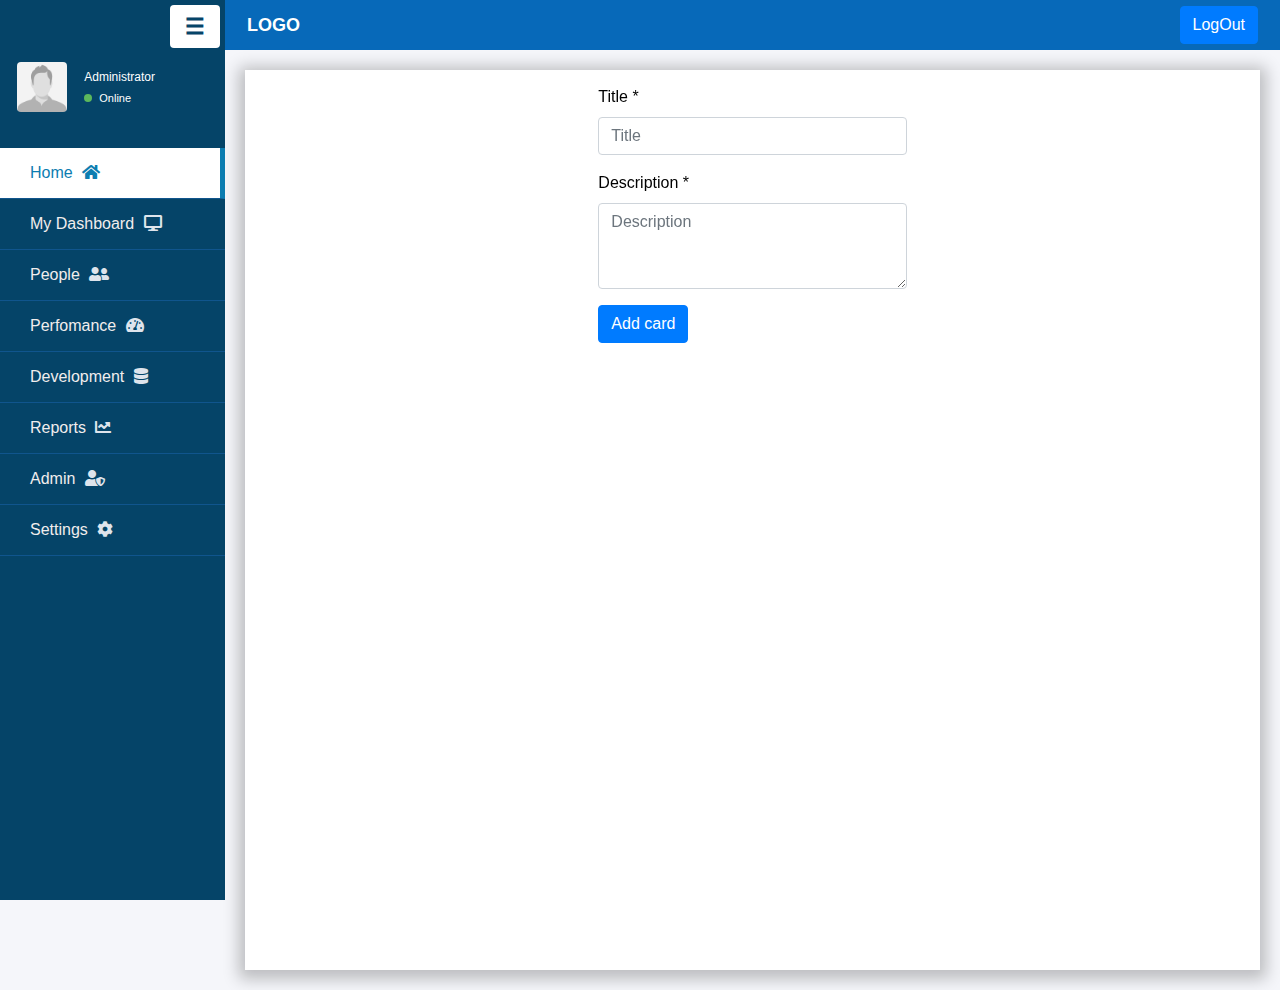
<file: index.html>
<!DOCTYPE html>
<html lang="en">
  <head>
    <meta charset="UTF-8" />
    <meta http-equiv="X-UA-Compatible" content="IE=edge" />
    <meta name="viewport" content="width=device-width, initial-scale=1.0" />
    <link
      rel="stylesheet"
      href="https://use.fontawesome.com/releases/v5.8.1/css/all.css"
    />
    <link rel="stylesheet" href="assets/css/bootstrap.min.css" />
    <link rel="stylesheet" href="assets/css/style.css" />
    <title>Document</title>
  </head>
  <body onload="currentUserLogedIn()">
    <main class="mainSection">
      <div class="mainInnerWrapper">
        <section class="mainLeftSection" id="mainLeftSection">
          <button class="hamBurgerBtn" onclick="clickButton()">&#9776;</button>
          <div class="sidebar-header">
            <div class="user-pic">
              <img
                class="img-responsive img-rounded"
                src="assets/images/user.jpg"
                alt="User picture"
              />
            </div>
            <div class="user-info">
              <span class="user-name">
                <strong id="userLoggedIn"></strong>
              </span>
              <span class="user-role">Administrator</span>
              <span class="user-status">
                <i></i>
                <span>Online</span>
              </span>
            </div>
          </div>
          <div class="userDetails">
            <h5 id="userPhone"></h5>
            <h5 id="userAddress"></h5>
            <h5 id="userEmail"></h5>
          </div>
          <div class="menuItems">
            <ul>
              <li>
                <a href="#" class="active">
                  <span class="item">Home</span>
                  <span class="icon"><i class="fas fa-home"></i></span>
                </a>
              </li>
              <li>
                <a href="#">
                  <span class="item">My Dashboard</span>
                  <span class="icon"><i class="fas fa-desktop"></i></span>
                </a>
              </li>
              <li>
                <a href="#">
                  <span class="item">People</span>
                  <span class="icon"><i class="fas fa-user-friends"></i></span>
                </a>
              </li>
              <li>
                <a href="#">
                  <span class="item">Perfomance</span>
                  <span class="icon"
                    ><i class="fas fa-tachometer-alt"></i
                  ></span>
                </a>
              </li>
              <li>
                <a href="#">
                  <span class="item">Development</span>
                  <span class="icon"><i class="fas fa-database"></i></span>
                </a>
              </li>
              <li>
                <a href="#">
                  <span class="item">Reports</span>
                  <span class="icon"><i class="fas fa-chart-line"></i></span>
                </a>
              </li>
              <li>
                <a href="#">
                  <span class="item">Admin</span>
                  <span class="icon"><i class="fas fa-user-shield"></i></span>
                </a>
              </li>
              <li>
                <a href="#">
                  <span class="item">Settings</span>
                  <span class="icon"><i class="fas fa-cog"></i></span>
                </a>
              </li>
            </ul>
          </div>
        </section>
        <section class="mainRightSection" id="mainRightSection">
          <div class="topBar">
            <div class="logo">
              <a class="" href="#">LOGO</a>
            </div>
            <div class="">
              <button60px
                type="button"
                class="btn btn-primary"
                onClick="userLogout()"
              >
                LogOut
              </button60px>
            </div>
          </div>
          <div class="rightSectionContent">
            <div class="row justify-content-center align-items-center">
              <div class="col-md-12">
                <form
                  class="cardFormSection"
                  onsubmit="return false"
                  id="cardForm"
                >
                  <div class="row justify-content-center align-items-center">
                    <div class="col-md-4">
                      <div class="form-group">
                        <label for="emailAddress">Title *</label>
                        <input
                          type="text"
                          class="form-control"
                          id="title"
                          placeholder="Title"
                          required
                        />
                      </div>
                      <div class="form-group">
                        <label for="exampleFormControlTextarea1"
                          >Description *</label
                        >
                        <textarea
                          placeholder="Description"
                          class="form-control"
                          id="description"
                          rows="3"
                        ></textarea>
                      </div>
                      <button
                        type="submit"
                        class="btn btn-primary"
                        onclick="cardAdd()"
                      >
                        Add card
                      </button>
                    </div>
                  </div>
                </form>
              </div>
            </div>
            <div class="row" id="cardRow"></div>

            <div class="row">
              <div class="col-md-12">
                <p class="errorMessage" role="alert" id="errorMessage"></p>
              </div>
            </div>
          </div>
        </section>
      </div>
      <!-- Modal -->
      <div
        class="modal fade"
        id="exampleModal"
        tabindex="-1"
        role="dialog"
        aria-labelledby="exampleModalLabel"
        aria-hidden="true"
      >
        <div class="modal-dialog" role="document">
          <div class="modal-content">
            <div class="modal-header">
              <h5 class="modal-title" id="exampleModalLabel">Modal title</h5>
              <button
                type="button"
                class="close"
                data-dismiss="modal"
                aria-label="Close"
              >
                <span aria-hidden="true">&times;</span>
              </button>
            </div>
            <div class="modal-body">...</div>
            <div class="modal-footer">
              <button
                type="button"
                class="btn btn-secondary"
                data-dismiss="modal"
              >
                No
              </button>
              <button
                type="button"
                class="btn btn-primary"
                id="deleteModal"
                data-dismiss="modal"
                onclick="cardRemove()"
              >
                Yes
              </button>
            </div>
          </div>
        </div>
      </div>
    </main>
    <script src="assets/js/jquery-3.2.1.slim.min.js"></script>
    <script src="assets/js/bootstrap.min.js"></script>
    <script src="assets/js/app.js"></script>
  </body>
</html>
</file>
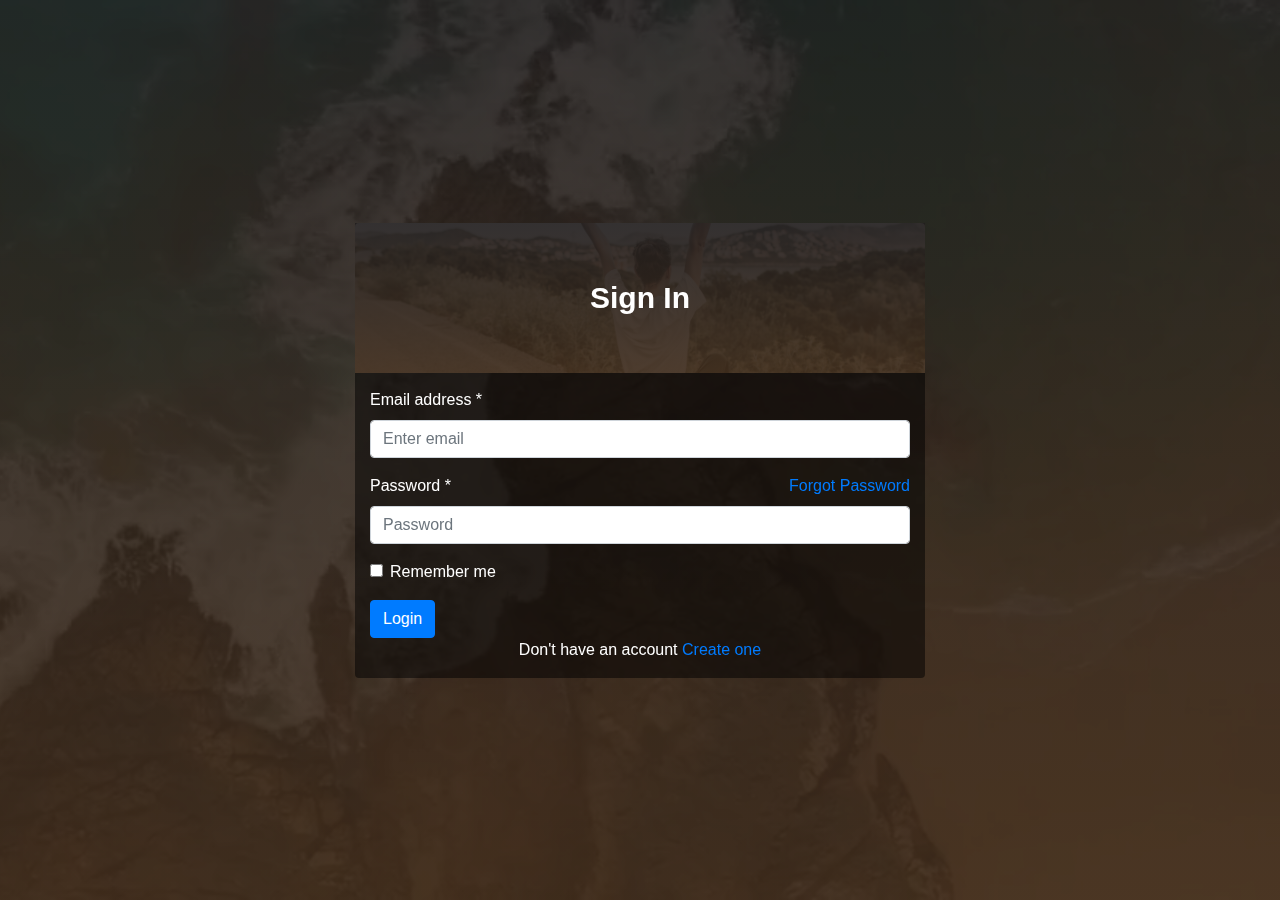
<file: login.html>
<!DOCTYPE html>
<html lang="en">
  <head>
    <meta charset="UTF-8" />
    <meta http-equiv="X-UA-Compatible" content="IE=edge" />
    <meta name="viewport" content="width=device-width, initial-scale=1.0" />
    <link rel="stylesheet" href="assets/css/bootstrap.min.css" />
    <link rel="stylesheet" href="assets/css/style.css" type="text/css" />
    <title>Sign In</title>
  </head>
  <body>
    <video autoplay muted loop id="myVideo">
      <source src="assets/images/signin.mp4" type="video/mp4" />
    </video>
    <div class="mainSignUpWrapper">
      <div class="container h-100">
        <div class="row h-100 align-items-center">
          <div class="col-md-12">
            <form onsubmit="return false">
              <div class="row justify-content-center">
                <div class="col-md-6">
                  <div class="row">
                    <div class="col-md-12 noPadding">
                      <div
                        class="formBanner"
                        style="background: url(assets/images/signin.jpg)"
                      >
                        <h4>Sign In</h4>
                      </div>
                    </div>
                  </div>
                  <div class="row rowBg">
                    <div class="col-md-12">
                      <div class="form-group">
                        <label for="emailAddress">Email address *</label>
                        <input
                          type="email"
                          class="form-control"
                          id="emailAddress"
                          aria-describedby="emailHelp"
                          placeholder="Enter email"
                          required
                        />
                      </div>
                    </div>
                    <div class="col-md-12">
                      <div class="form-group">
                        <div class="forgotPassword">
                          <label for="password">Password *</label>
                          <label for="forgotPassword"
                            ><a href="#">Forgot Password</a></label
                          >
                        </div>
                        <input
                          type="password"
                          class="form-control"
                          id="password"
                          placeholder="Password"
                          required
                        />
                      </div>
                    </div>
                    <div class="col-md-12">
                      <div class="form-group">
                        <div class="form-check">
                          <input
                            type="checkbox"
                            class="form-check-input"
                            id="exampleCheck1"
                          />
                          <label class="form-check-label" for="exampleCheck1"
                            >Remember me</label
                          >
                        </div>
                      </div>
                      <button
                        type="submit"
                        class="btn btn-primary"
                        onClick="login()"
                      >
                        Login
                      </button>
                    </div>
                    <div class="col-md-12">
                      <div class="createAccount">
                        <p>
                          Don't have an account
                          <a href="signup.html">Create one</a>
                        </p>
                      </div>
                    </div>
                    <div class="col-md-12">
                      <p
                        class="errorMessage"
                        role="alert"
                        id="errorMessage"
                      ></p>
                    </div>
                  </div>
                </div>
              </div>
            </form>
          </div>
        </div>
      </div>
    </div>
    <script src="assets/js/jquery-3.2.1.slim.min.js"></script>
    <script src="assets/js/bootstrap.min.js"></script>
    <script src="assets/js/app.js"></script>
  </body>
</html>
</file>
<file: assets/css/style.css>
html,
body {
  overflow-x: hidden;
  background-color: #f5f6fa;
  scroll-behavior: smooth;
}

* {
  padding: 0;
  margin: 0;
  box-sizing: border-box;
}

ul {
  margin: 0;
  list-style: none;
}

.noPadding {
  padding: 0;
}

.mainSignUpWrapper {
  height: 100vh;
  position: relative;
}

.mainSignUpWrapper::before {
  position: absolute;
  content: "";
  inset: 0;
  width: 100%;
  height: 100%;
  background: -webkit-linear-gradient(bottom, #402d1d, #211e1e);
  opacity: 0.9;
}

#myVideo {
  position: fixed;
  right: 0;
  bottom: 0;
  min-width: 100%;
  min-height: 100%;
}

.formBanner {
  display: flex;
  align-items: center;
  justify-content: center;
  background-size: cover !important;
  background-repeat: no-repeat !important;
  background-position: center center !important;
  width: 100%;
  height: 150px;
  color: #fff;
  border-radius: 0.25rem 0.25rem 0 0;
  -webkit-border-radius: 0.25rem 0.25rem 0 0;
  -moz-border-radius: 0.25rem 0.25rem 0 0;
  -ms-border-radius: 0.25rem 0.25rem 0 0;
  -o-border-radius: 0.25rem 0.25rem 0 0;
  position: relative;
  z-index: 9;
}

.formBanner::before {
  position: absolute;
  content: "";
  inset: 0;
  width: 100%;
  height: 100%;
  background: -webkit-linear-gradient(bottom, #402d1d, #211e1e);
  opacity: 0.9;
  z-index: -1;
}

.formBanner h4 {
  font-size: 30px;
  font-weight: bold;
  margin: 0;
}

.rowBg {
  background: rgba(0, 0, 0, 0.5);
  color: #fff;
  padding-block: 15px;
  border-radius: 0 0 0.25rem 0.25rem;
  -webkit-border-radius: 0 0 0.25rem 0.25rem;
  -moz-border-radius: 0 0 0.25rem 0.25rem;
  -ms-border-radius: 0 0 0.25rem 0.25rem;
  -o-border-radius: 0 0 0.25rem 0.25rem;
}

.forgotPassword {
  display: flex;
  justify-content: space-between;
}

.createAccount {
  text-align: center;
}
.createAccount p {
  margin: 0;
  font-size: 16px;
}

.mainInnerWrapper {
  display: flex;
  flex-direction: row;
  align-items: stretch;
}

.mainLeftSection {
  background-color: rgb(5, 68, 104);
  position: fixed;
  top: 0;
  left: 0;
  transition: all 700ms;
  -webkit-transition: all 700ms;
  -moz-transition: all 700ms;
  -ms-transition: all 700ms;
  -o-transition: all 700ms;
  width: 225px;
  height: 100%;
}

.mainInnerWrapper.active .mainLeftSection {
  left: -165px;
  transition: all 700ms;
  -webkit-transition: all 700ms;
  -moz-transition: all 700ms;
  -ms-transition: all 700ms;
  -o-transition: all 700ms;
}

.hamBurgerBtn {
  position: absolute;
  content: "";
  font-size: 22px;
  height: auto;
  border: none;
  top: 5px;
  right: 5px;
  z-index: 9;
  cursor: pointer;
  color: #054468;
  background-color: #fff;
  padding: 5px;
  border-radius: 0.25rem;
  width: 50px;
  font-weight: bold;
}

.hamBurgerBtn:focus {
  outline: none;
}

.mainRightSection {
  width: calc(100% - 225px);
  margin-left: 225px;
  transition: all 700ms;
  -webkit-transition: all 700ms;
  -moz-transition: all 700ms;
  -ms-transition: all 700ms;
  -o-transition: all 700ms;
  position: relative;
}

.mainInnerWrapper.active .mainRightSection {
  width: 100%;
  transition: all 700ms;
  -webkit-transition: all 700ms;
  -moz-transition: all 700ms;
  -ms-transition: all 700ms;
  -o-transition: all 700ms;
  margin-left: 60px;
}

.topBar {
  height: 50px;
  background-color: rgb(7, 105, 185);
  padding: 15px 22px;
  display: flex;
  align-items: center;
  justify-content: space-between;
}

.logo a {
  color: #fff;
  font-weight: bold;
  font-size: 18px;
}

.rightSectionContent {
  margin: 20px;
  background-color: #fff;
  padding: 15px;
  min-height: 100vh;
  box-shadow: 0px 3px 15px 6px #0000003d;
  -webkit-box-shadow: 0px 3px 15px 6px #0000003d;
  -moz-box-shadow: 0px 3px 15px 6px #0000003d;
}

.cardFormSection {
  color: #000;
}

.errorMessage {
  text-align: center;
  color: red;
  font-size: 16px;
  margin: 15px 0 0 0;
  background-color: #fff;
  border-radius: 0.25rem;
  padding-block: 5px;
  display: none;
}

/*--------------------sidebar-header----------------------*/

.sidebar-header {
  padding: 10px 15px;
  overflow: hidden;
  color: #fff;
  margin-top: 50px;
  display: flex;
  justify-content: space-between;
  align-items: center;
}

.sidebar-header .user-pic {
  padding: 2px;
  margin-right: 15px;
  flex-basis: 30%;
}

.sidebar-header .user-pic img {
  object-fit: cover;
  height: 100%;
  width: 100%;
  border-radius: 0.25rem;
  -webkit-border-radius: 0.25rem;
  -moz-border-radius: 0.25rem;
  -ms-border-radius: 0.25rem;
  -o-border-radius: 0.25rem;
}

.sidebar-header .user-info {
  flex-basis: 70%;
  display: flex;
  flex-direction: column;
}

.sidebar-header .user-info .user-role {
  font-size: 12px;
}

.sidebar-header .user-info .user-status {
  font-size: 11px;
  margin-top: 4px;
}

.sidebar-header .user-info .user-status i {
  margin-right: 4px;
  background-color: #5cb85c;
  height: 8px;
  width: 8px;
  border-radius: 15px;
  -webkit-border-radius: 15px;
  -moz-border-radius: 15px;
  -ms-border-radius: 15px;
  -o-border-radius: 15px;
  display: inline-block;
}

.userDetails {
  display: flex;
  flex-direction: column;
  justify-content: center;
  padding: 0 15px;
}

.userDetails h5 {
  color: #fff;
  font-size: 16px;
}

.menuItems ul li a {
  display: block;
  padding: 13px 30px;
  border-bottom: 1px solid #10558d;
  color: rgb(241, 237, 237);
  font-size: 16px;
  position: relative;
}

.menuItems ul li a .icon {
  color: #dee4ec;
  margin-left: 5px;
  display: inline-block;
}

/* .mainInnerWrapper.active .mainLeftSection .menuItems ul li a {
  display: flex;
  flex-direction: column;
  padding: 10px 15px;
} */

.menuItems ul li a:hover,
.menuItems ul li a.active {
  color: #0c7db1;
  text-decoration: none;
  background: white;
  border-right: 5px solid #0c7db1;
}

.menuItems ul li a:hover .icon,
.menuItems ul li a.active .icon {
  color: #0c7db1;
}

.menuItems ul li a:hover:before,
.menuItems ul li a.active:before {
  display: block;
}

.card-body a {
  color: #fff;
}

.card-body button {
  margin-left: 10px;
}
</file>
